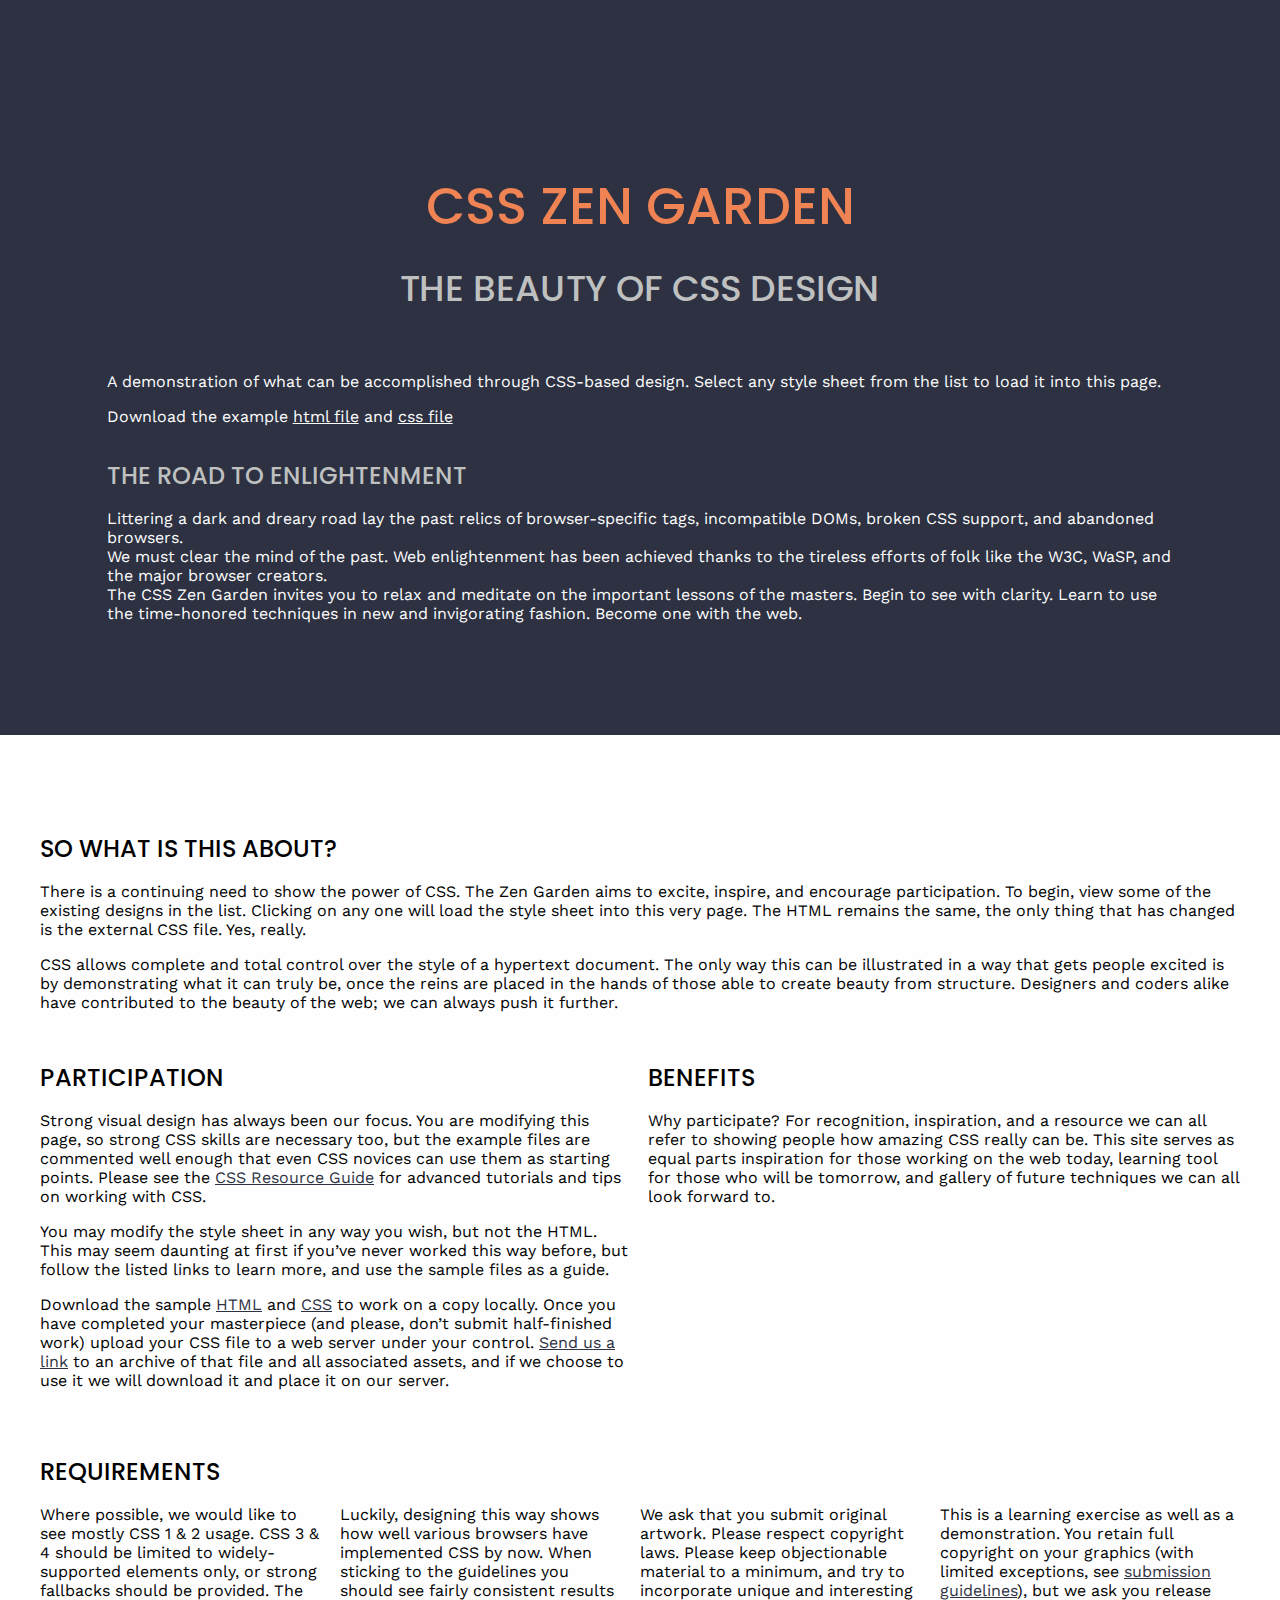
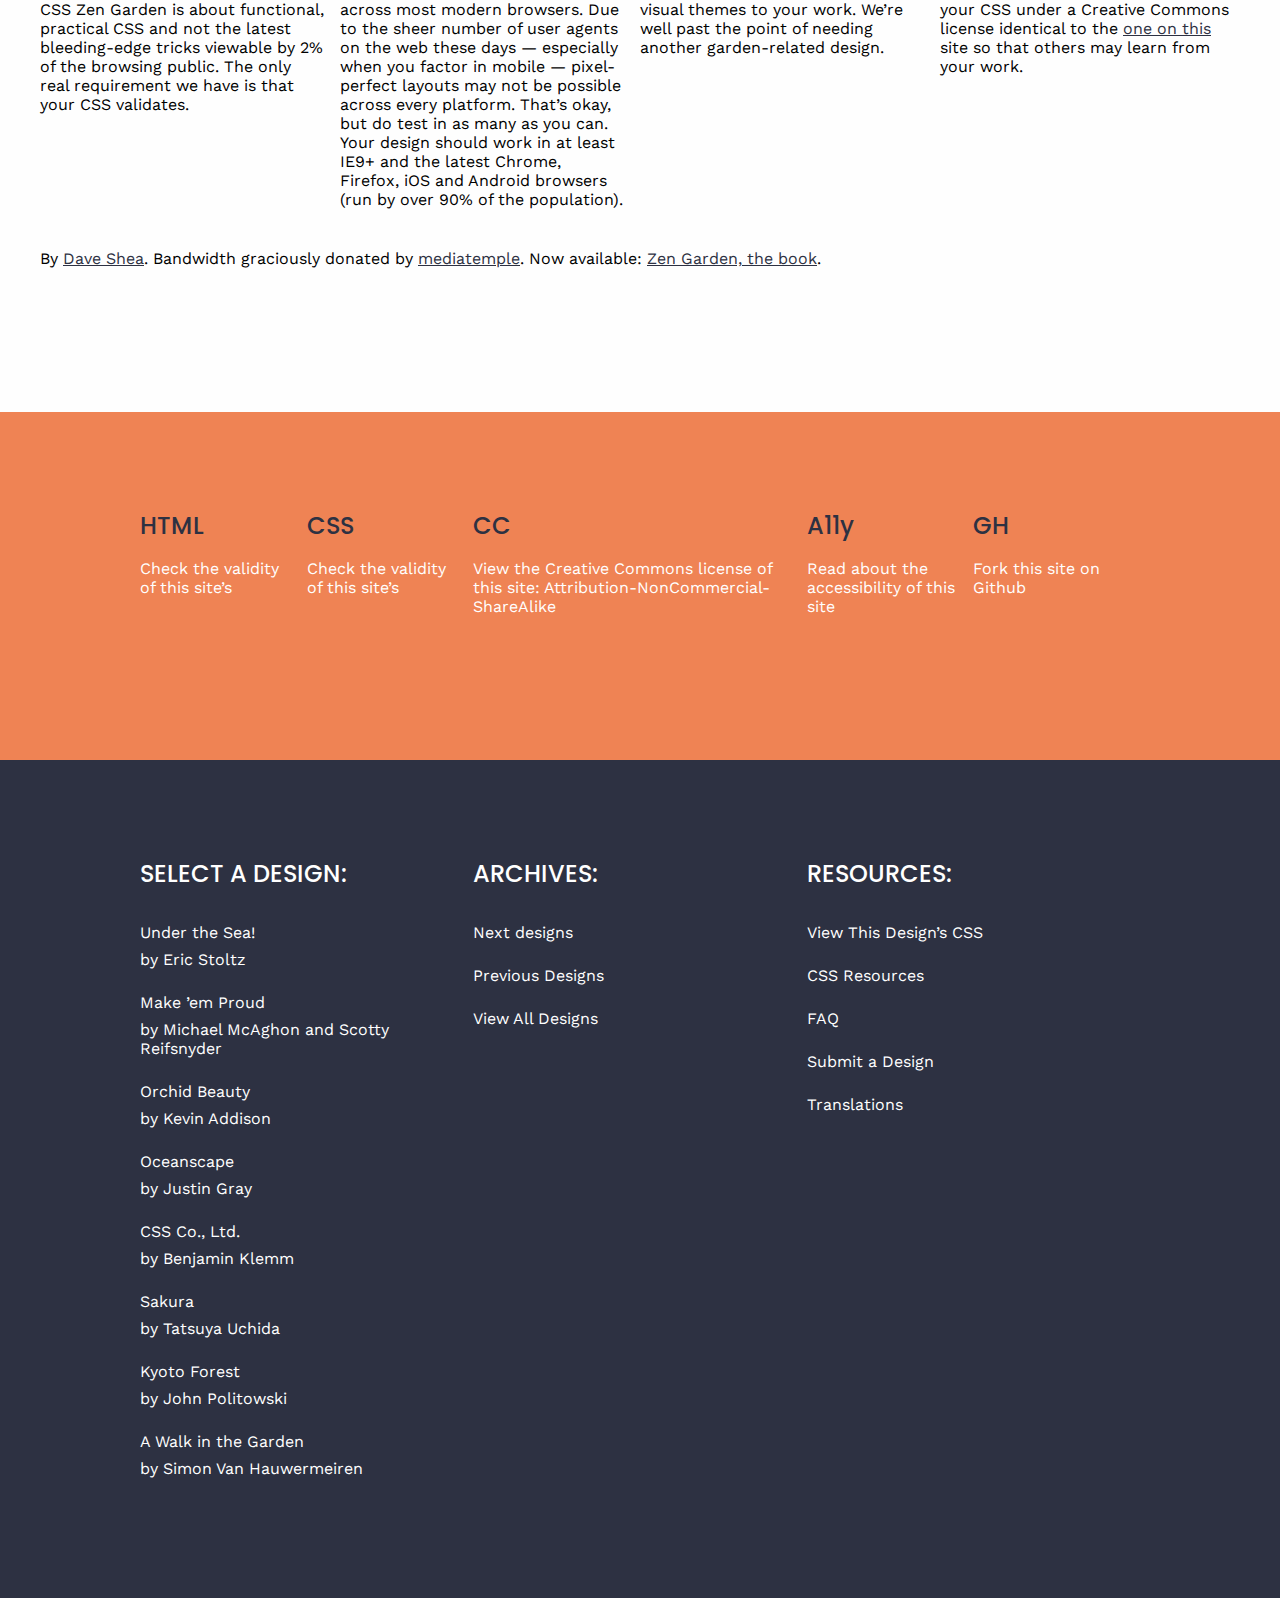
<file: csszengarden/index.html>
<!DOCTYPE html>
<html lang="en">
<head>
    <meta charset="UTF-8">
    <meta http-equiv="X-UA-Compatible" content="IE=edge">
    <meta name="viewport" content="width=device-width, initial-scale=1.0">
    <title>CZZ zen garden — Rachel Yoon</title>
    <link rel="stylesheet" href="style.css">
    <link rel="stylesheet" href="gridsystem.css">
    <link rel="preconnect" href="https://fonts.googleapis.com">
<link rel="preconnect" href="https://fonts.gstatic.com" crossorigin>
<link href="https://fonts.googleapis.com/css2?family=Poppins:wght@500&family=Work+Sans&display=swap" rel="stylesheet">
</head>
<body>
    <section class="intro">
        <h1>CSS ZEN GARDEN</h1>
        <h2>THE BEAUTY OF CSS DESIGN</h2>
        <div class="grid">
            <div class="col-sm-1"></div>
            <div class="col-sm-10">
                <div class="summary">
                    <p>A demonstration of what can be accomplished through CSS-based design. Select any style sheet from the list to load it into this page.</p>
                    <p>Download the example <a href="/examples/index">html file</a> and <a href="/examples/style.css">css file</a></p>
                </div>
                <div class="preamble">
                    <h3>THE ROAD TO ENLIGHTENMENT</h3>
                    <p>
                        Littering a dark and dreary road lay the past relics of browser-specific tags, incompatible DOMs, broken CSS support, and abandoned browsers.<br>We must clear the mind of the past. Web enlightenment has been achieved thanks to the tireless efforts of folk like the W3C, WaSP, and the major browser creators.<br>The CSS Zen Garden invites you to relax and meditate on the important lessons of the masters. Begin to see with clarity. Learn to use the time-honored techniques in new and invigorating fashion. Become one with the web. 
                    </p>
                </div>
            </div>
            <div class="col-sm-1"></div>
        </div>
    </section>

    <section class="main_supporting">
        <div class="explanation ">
            <h3>SO WHAT IS THIS ABOUT?</h3>
            <p>
                There is a continuing need to show the power of CSS. The Zen Garden aims to excite, inspire, and encourage participation. To begin, view some of the existing designs in the list. Clicking on any one will load the style sheet into this very page. The HTML remains the same, the only thing that has changed is the external CSS file. Yes, really.
            </p>
            <p>
                CSS allows complete and total control over the style of a hypertext document. The only way this can be illustrated in a way that gets people excited is by demonstrating what it can truly be, once the reins are placed in the hands of those able to create beauty from structure. Designers and coders alike have contributed to the beauty of the web; we can always push it further.
            </p>
        </div>
        <div class="grid">
            <div class="participation col-sm-12 col-md-6">
                <h3>PARTICIPATION</h3>
                <p>
                    Strong visual design has always been our focus. You are modifying this page, so strong CSS skills are necessary too, but the example files are commented well enough that even CSS novices can use them as starting points. Please see the <a href="http://www.mezzoblue.com/zengarden/resources/">CSS Resource Guide</a> for advanced tutorials and tips on working with CSS.
                </p>
                <p>
                    You may modify the style sheet in any way you wish, but not the HTML. This may seem daunting at first if you’ve never worked this way before, but follow the listed links to learn more, and use the sample files as a guide.
                </p>
                <p>
                    Download the sample <a href="/examples/index">HTML</a> and <a href="/examples/style.css">CSS</a> to work on a copy locally. Once you have completed your masterpiece (and please, don’t submit half-finished work) upload your CSS file to a web server under your control. <a href="http://www.mezzoblue.com/zengarden/submit/">Send us a link</a> to an archive of that file and all associated assets, and if we choose to use it we will download it and place it on our server.
                </p>
            </div>
            <div class="benefits col-sm-12 col-md-6">
                <h3>BENEFITS</h3>
                <p>
                    Why participate? For recognition, inspiration, and a resource we can all refer to showing people how amazing CSS really can be. This site serves as equal parts inspiration for those working on the web today, learning tool for those who will be tomorrow, and gallery of future techniques we can all look forward to.
                </p>
            </div>
        </div>
        <div class="requirements">
            <h3>REQUIREMENTS</h3>
           <div class="grid">
                <p class="col-sm-12 col-md-6 col-lg-3">
                    Where possible, we would like to see mostly CSS 1 & 2 usage. CSS 3 & 4 should be limited to widely-supported elements only, or strong fallbacks should be provided. The CSS Zen Garden is about functional, practical CSS and not the latest bleeding-edge tricks viewable by 2% of the browsing public. The only real requirement we have is that your CSS validates.
                </p>
                <p class="col-sm-12 col-md-6 col-lg-3">
                    Luckily, designing this way shows how well various browsers have implemented CSS by now. When sticking to the guidelines you should see fairly consistent results across most modern browsers. Due to the sheer number of user agents on the web these days — especially when you factor in mobile — pixel-perfect layouts may not be possible across every platform. That’s okay, but do test in as many as you can. Your design should work in at least IE9+ and the latest Chrome, Firefox, iOS and Android browsers (run by over 90% of the population).
                </p>
                <p class="col-sm-12 col-md-6 col-lg-3">
                    We ask that you submit original artwork. Please respect copyright laws. Please keep objectionable material to a minimum, and try to incorporate unique and interesting visual themes to your work. We’re well past the point of needing another garden-related design.
                </p>
                <p class="col-sm-12 col-md-6 col-lg-3">
                    This is a learning exercise as well as a demonstration. You retain full copyright on your graphics (with limited exceptions, see <a href="http://www.mezzoblue.com/zengarden/submit/guidelines/">submission guidelines</a>), but we ask you release your CSS under a Creative Commons license identical to the <a href="http://creativecommons.org/licenses/by-nc-sa/3.0/" title="View the Zen Garden's license information.">one on this</a> site so that others may learn from your work.
                </p>
           </div>
           <p>
            By <a href="http://www.mezzoblue.com/">Dave Shea</a>. Bandwidth graciously donated by <a href="http://www.mediatemple.net/">mediatemple</a>. Now available: <a href="http://www.amazon.com/exec/obidos/ASIN/0321303474/mezzoblue-20/">Zen Garden, the book</a>.
           </p>
        </div>
    </section>

    <footer class="grid">
        <div class="col-sm-1"></div>
        <div class="col-sm-10 grid">
            <div class="col-sm-12 col-md-4 col-lg-2">
                <a href="http://validator.w3.org/check/referer"><h3>HTML</h3>
                <p>Check the validity of this site&#8217;s</p></a>
            </div>
            <div class="col-sm-12 col-md-4 col-lg-2">
                <a href="http://jigsaw.w3.org/css-validator/check/referer"><h3>CSS</h3>
                <p>Check the validity of this site&#8217;s</p></a>
            </div>
            <div class="col-sm-12 col-md-4 col-lg-4">
                <a href="http://creativecommons.org/licenses/by-nc-sa/3.0/"><h3>CC</h3>
                <p>View the Creative Commons license of this site: Attribution-NonCommercial-ShareAlike</p></a>
            </div>
            <div class="col-sm-12 col-md-4 col-lg-2">
                <a href="http://mezzoblue.com/zengarden/faq/#aaa"><h3>A11y</h3>
                <p>Read about the accessibility of this site</p></a>
            </div>
            <div class="col-sm-12 col-md-4 col-lg-2">
                <a href="https://github.com/mezzoblue/csszengarden.com"><h3>GH</h3>
                <p>Fork this site on Github</p></a>
            </div>
        </div>
        <div class="col-sm-1"></div>
    </footer>

    <section class="sidebar grid">
        <div class="col-sm-1"></div>
        <div class="col-sm-10 grid">
            <div class="selectdesign col-sm-12 col-md-4">
                <h3>SELECT A DESIGN:</h3>
                <ul>
                    <li>
                        <a href="/221/" class="design-name"><p>Under the Sea!</p></a>
                        <a href="http://andrewlohman.com/" class="designer-name"><p>by Eric Stoltz</p></a>
                    </li>
                    <li>
                        <a href="/220/" class="design-name"> <p>Make &#8217;em Proud </p></a>
                        <a href="http://danielmall.com/" class="designer-name"><p>by Michael McAghon and Scotty Reifsnyder</p></a>
                    </li>
                    <li>
                        <a href="/219/" class="design-name"> <p>Orchid Beauty</p></a>
                        <a href="http://steffen-knoeller.de" class="designer-name"><p>by Kevin Addison</p></a>
                    </li>
                    <li>
                        <a href="/218/" class="design-name"> <p>Oceanscape </p></a>
                        <a href="http://trentwalton.com" class="designer-name"><p>by Justin Gray</p></a>
                    </li>
                    <li>
                        <a href="/217/" class="design-name"> <p>CSS Co., Ltd. </p></a>
                        <a href="http://elliotjaystocks.com/" class="designer-name"> <p>by Benjamin Klemm</p></a>
                    </li>
                    <li>
                        <a href="/216/" class="design-name"> <p>Sakura </p></a>
                        <a href="http://jeremycarlson.com" class="designer-name"> <p>by Tatsuya Uchida</p></a>
                    </li>
                    <li>
                        <a href="/215/" class="design-name"> <p>Kyoto Forest </p></a>
                        <a href="http://meltmedia.com/" class="designer-name"><p>by John Politowski</p></a>
                    </li>
                    <li>
                        <a href="/214/" class="design-name"> <p>A Walk in the Garden </p></a>
                        <a href="http://www.mezzoblue.com/" class="designer-name"> <p>by Simon Van Hauwermeiren</p></a>
                    </li>
                </ul>
            </div>
            <div class="archives col-sm-12 col-md-4">
                <h3>ARCHIVES:</h3>
                <ul>
                    <li>
                        <a href="/214/page1"> Next designs </a>
                    </li>
                    <li>
                        <a href="/214/page1">Previous Designs </a>
                    </li>
                    <li>
                        <a href="http://www.mezzoblue.com/zengarden/alldesigns/">View All Designs</a>
                    </li>
                </ul>
            </div>
            <div class="resources col-sm-12 col-md-4">
                <h3>RESOURCES:</h3>
                <ul>
                    <li>   
                        <a href="style.css">View This Design&#8217;s CSS</a>
                    </li>
                    <li>
                        <a href="http://www.mezzoblue.com/zengarden/resources/">CSS Resources</a>
                    </li>
                    <li>
                        <a href="http://www.mezzoblue.com/zengarden/faq/">FAQ</a>
                    </li>
                    <li>
                        <a href="http://www.mezzoblue.com/zengarden/submit/">Submit a Design</a>
                    </li>
                    <li>
                        <a href="http://www.mezzoblue.com/zengarden/translations/">Translations</a>
                    </li>
                </ul>
            </div>
        </div>
        <div class="col-sm-1"></div>
    </section>
</body>
</html>
</file>
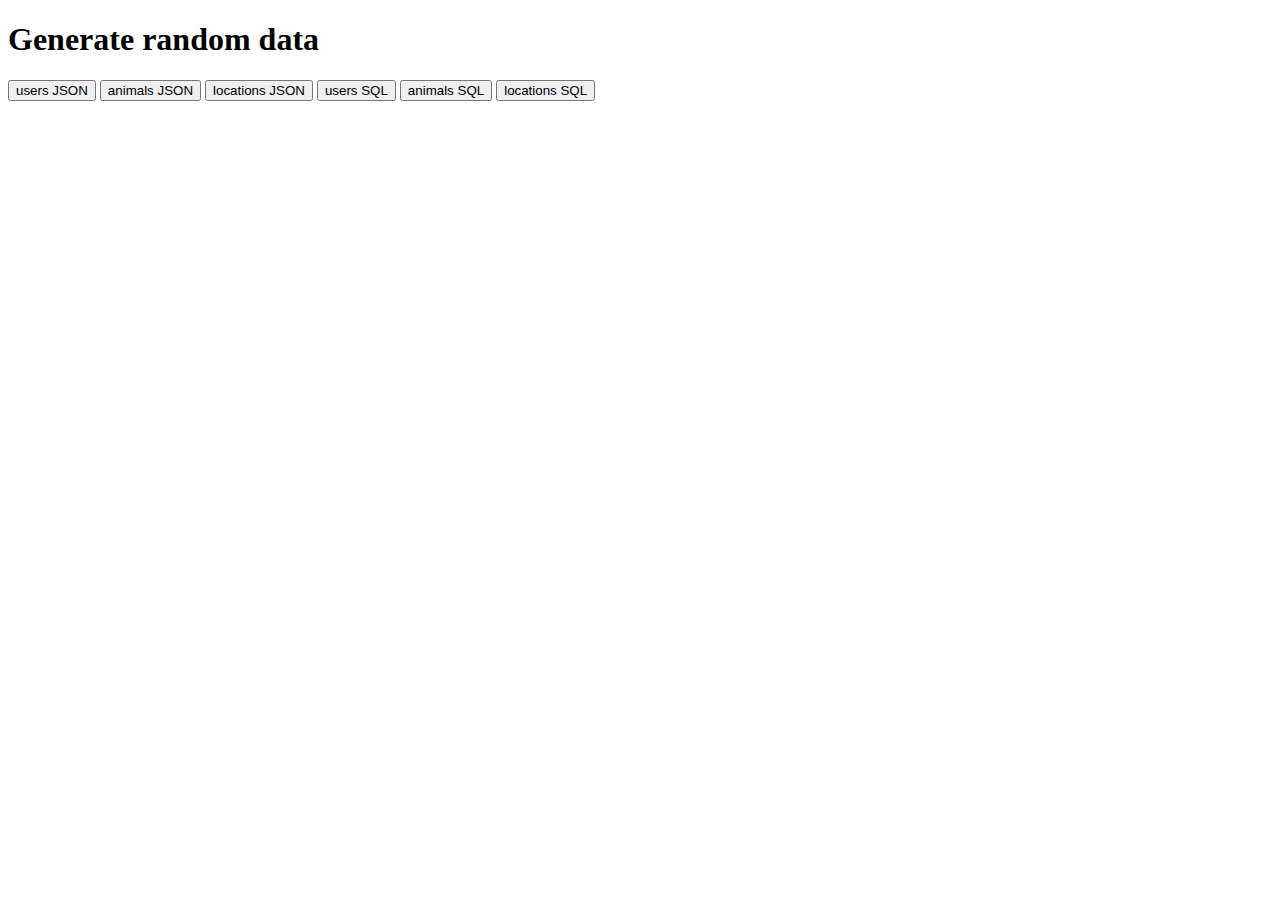
<file: data/generator.html>
<!DOCTYPE html>
<html lang="en">
<head>
    <meta charset="UTF-8">
    <meta http-equiv="X-UA-Compatible" content="IE=edge">
    <meta name="viewport" content="width=device-width, initial-scale=1.0">
    <title>Data Generator</title>

    <!-- https://chancejs.com-->
    <script src="./chance.min.js"></script>
    <!--https://github.com/blueimp/JavaScript-MD5-->
    <script src="./md5.min.js"></script>
    <!--https://day.js.org/-->
    <script src="./dayjs.min.js"></script>

    <script src="./generator.js"></script>

</head>
<body>
    <h1>Generate random data</h1>
    <div>
        <button class="users-json">users JSON</button>
        <button class="animals-json">animals JSON</button>
        <button class="locations-json">locations JSON</button>
        <button class="users-SQL">users SQL</button>
        <button class="animals-SQL">animals SQL</button>
        <button class="locations-SQL">locations SQL</button>
    </div>
    <div class="output"></div>
</body>
</html>
</file>
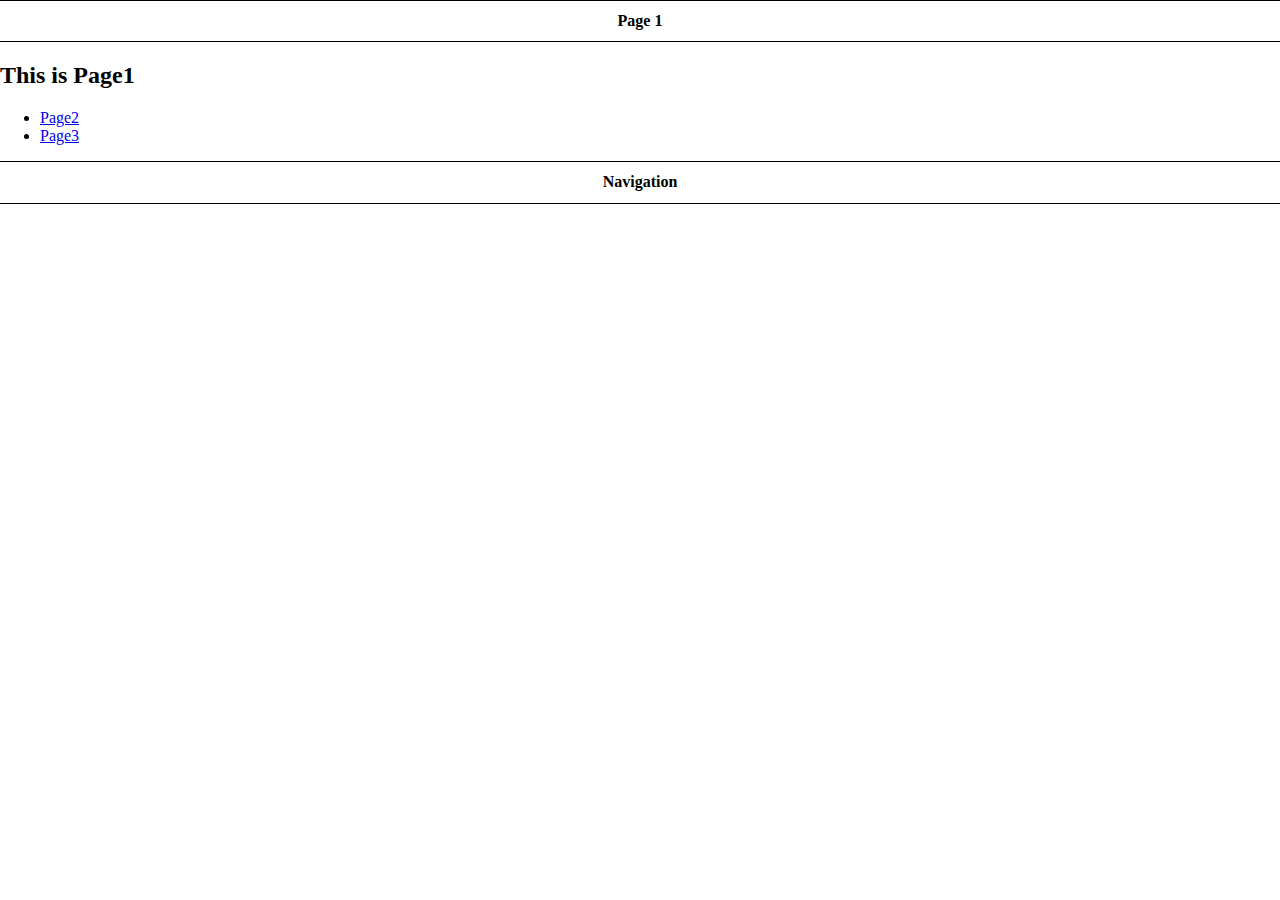
<file: examples/jquery_mobile.html>
<!DOCTYPE html>
<html lang="en">
<head>
    <meta charset="UTF-8">
    <meta http-equiv="X-UA-Compatible" content="IE=edge">
    <meta name="viewport" content="width=device-width, initial-scale=1.0">
    <title>jQuery Example</title>

    <link rel="stylesheet" href="../lib/css/jquery.mobile.structure-1.4.5.min.css">

    <script src="../lib/js/jquery-2.2.4.min.js"></script>    
    <script src="../lib/js/jquery.mobile-1.4.5.min.js"></script>    
</head>
<body>
    <section data-role="page" id="page1">
        <header data-role="header">
            <h1>Page 1</h1>
        </header>
        <div data-role="main">
            <!-- All content goes here -->
            <h2>This is Page1</h2>

            <ul>
                <li>
                    <a href="#page2">Page2</a>
                </li>
                <li>
                    <a href="#page3">Page3</a>
                </li>
            </ul>
        </div>
        <footer data-role="footer">
            <h1>Navigation</h1>
        </footer>
    </section>

    <section data-role="page" id="page2">
        <header data-role="header">
            <h1>Page 2</h1>
        </header>
        <div data-role="main">
            <!-- All content goes here -->
            <h2>This is Page2</h2>
            <ul>
                <li>
                    <a href="#page1">Page1</a>
                </li>
                <li>
                    <a href="#page3">Page3</a>
                </li>
            </ul>
        </div>
        <footer data-role="footer">
            <h1>Navigation</h1>
        </footer>
    </section>
    <section data-role="page" id="page3">
        <header data-role="header">
            <h1>Page 3</h1>
            <a href="#" data-rel="back">Back</a>
        </header>
        <div data-role="main">
            <!-- All content goes here -->
            <h2>This is Page3</h2>
        </div>
        <footer data-role="footer">
            <h1>Navigation</h1>
        </footer>
    </section>
</body>
</html>
</file>
<file: csszengarden/style.css>
:root {
	--color--neutral-light:#FEFEFE;
	--color--neutral-grey:#BFC0C0;


	--color--black:#000;
	--color--white:#fff;
    --color--navy:#2D3142;
    --color--orange:#EF8354;


	--font-heading:'Poppins', serif;
	--font-paragraph:'Work Sans', sans-serif;
}

body{
    margin:0;
    font-family: var(--font-paragraph);
}

a{
    text-decoration: underline;
}

a:hover{
    opacity:0.8;
}

/*font*/

h1,h2,h3{
    font-family: var(--font-heading);
    font-weight: 500;
    margin:0;
}

p{
    font-family: var(--font-paragraph);
    font-weight: 400;
}

h1{
    font-size:51px;
}
h2{
    font-size:36px;
}
h3{
    font-size: 24px;
}



/*section1*/

.intro{
    background-color: var(--color--navy);
    padding-top:168px;
    padding-bottom: 96px;
}

h1{
    color:var(--color--orange);
    text-align:center;
    margin-bottom:16px;
}

.intro h2{
    text-align:center;
    color:var(--color--neutral-grey);

}

.intro a{
    color:var(--color--white);
}



.intro>h2{
    margin-bottom:40px;
}

.intro p{
    color:var(--color--white);
}

.intro .summary{
    margin-bottom:32px;
}

.intro h3{
    color:var(--color--neutral-grey);
}


/*section2*/

.main_supporting{
    background-color: var(--color--neutral-light);
    padding:96px 40px;
}

.main_supporting a{
    color:var(--color--navy);
}

.main_supporting h2{
    margin-bottom:24px;
}

.main_supporting>div{
    margin-bottom:48px;
}

.participation{
    margin-bottom:56px;
}

.requirements p{
    margin-bottom:24px;
}



/*footer*/

footer{
    background-color: var(--color--orange);
    padding:96px 40px;
}

footer a{
    text-decoration: none;
}

footer h3{
    color:var(--color--navy);
}

footer p{
    color:var(--color--white);
}

footer .grid>div{
    margin-bottom:32px;
}



/*sidebar*/

.sidebar{
    background-color: var(--color--navy);
    padding:96px 40px;
    color:var(--color--white);
   
}

.sidebar a{
    text-decoration: none;
    color:var(--color--white);
}


.sidebar h3{
    margin-bottom:32px;
}

.sidebar ul{
    padding:0
}

.sidebar ul>li>a:first-of-type>p{
    margin-bottom:8px;
}
.sidebar ul>li>a:last-of-type>p{
    margin-top:0;
}

.sidebar ul>li{
    margin-bottom:24px;
}


.sidebar li{
    list-style:none;
}

.sidebar .grid>div{
    margin-bottom:32px;
}

.resources{
    margin-bottom:0;
}





/*medium*/

@media(min-width:550px) {
	.participation{
        margin-bottom:0;
        margin-right:8px;
    }
    .benefits{
        margin-left:8px;
    }

    .requirements p:first-of-type{
        margin-bottom:0;
        margin-right:16px;
    }
    .requirements p:nth-of-type(3){
        margin-bottom:0;
        margin-right:16px;
    }


    /*footer*/
    footer .grid>div{
        margin-right:16px;
    }

    footer .grid>div:nth-of-type(3){
        margin-right:0;
    }


    /*sidebar*/
    .sidebar .grid>div{
        margin-bottom:0;
    }
    

    
    
}


/*large*/

@media(min-width:900px) {
    .requirements p{
        margin-right:16px;
    }
    .requirements p:last-of-type{
        margin-right:0;
    }

    footer .grid>div:nth-of-type(3){
        margin-right:16px;
    }
    footer .grid>div:last-of-type(3){
        margin-right:0;
    }

    /*sidebar*/
    .sidebar .grid>div{
        margin-right:16px;
    }

    .resources{
        margin-right:0;
    }
}
</file>
<file: csszengarden/gridsystem.css>
.grid{
	display: grid;
	grid-template-columns: repeat(12, 1fr);
}




/* Extra Small*/
@media(min-width:0px) {
	.col-xs-1{ grid-column: span 1}
	.col-xs-2{ grid-column: span 2}
	.col-xs-3{ grid-column: span 3}
	.col-xs-4{ grid-column: span 4}
	.col-xs-5{ grid-column: span 5}
	.col-xs-6{ grid-column: span 6}
	.col-xs-7{ grid-column: span 7}
	.col-xs-8{ grid-column: span 8}
	.col-xs-9{ grid-column: span 9}
	.col-xs-10{ grid-column: span 10}
	.col-xs-11{ grid-column: span 11}
	.col-xs-12{ grid-column: span 12}
}


/*small*/
@media(min-width:380px) {
	.col-sm-1{ grid-column: span 1}
	.col-sm-2{ grid-column: span 2}
	.col-sm-3{ grid-column: span 3}
	.col-sm-4{ grid-column: span 4}
	.col-sm-5{ grid-column: span 5}
	.col-sm-6{ grid-column: span 6}
	.col-sm-7{ grid-column: span 7}
	.col-sm-8{ grid-column: span 8}
	.col-sm-9{ grid-column: span 9}
	.col-sm-10{ grid-column: span 10}
	.col-sm-11{ grid-column: span 11}
	.col-sm-12{ grid-column: span 12}
}

/*Medium*/
@media(min-width:550px) {
	.col-md-1{ grid-column: span 1}
	.col-md-2{ grid-column: span 2}
	.col-md-3{ grid-column: span 3}
	.col-md-4{ grid-column: span 4}
	.col-md-5{ grid-column: span 5}
	.col-md-6{ grid-column: span 6}
	.col-md-7{ grid-column: span 7}
	.col-md-8{ grid-column: span 8}
	.col-md-9{ grid-column: span 9}
	.col-md-10{ grid-column: span 10}
	.col-md-11{ grid-column: span 11}
	.col-md-12{ grid-column: span 12}
}

/*Large*/
@media(min-width:900px) {
	.col-lg-1{ grid-column: span 1}
	.col-lg-2{ grid-column: span 2}
	.col-lg-3{ grid-column: span 3}
	.col-lg-4{ grid-column: span 4}
	.col-lg-5{ grid-column: span 5}
	.col-lg-6{ grid-column: span 6}
	.col-lg-7{ grid-column: span 7}
	.col-lg-8{ grid-column: span 8}
	.col-lg-9{ grid-column: span 9}
	.col-lg-10{ grid-column: span 10}
	.col-lg-11{ grid-column: span 11}
	.col-lg-12{ grid-column: span 12}
}

/* Extra large*/
@media(min-width:1200px) {
	.col-xl-1{ grid-column: span 1}
	.col-xl-2{ grid-column: span 2}
	.col-xl-3{ grid-column: span 3}
	.col-xl-4{ grid-column: span 4}
	.col-xl-5{ grid-column: span 5}
	.col-xl-6{ grid-column: span 6}
	.col-xl-7{ grid-column: span 7}
	.col-xl-8{ grid-column: span 8}
	.col-xl-9{ grid-column: span 9}
	.col-xl-10{ grid-column: span 10}
	.col-xl-11{ grid-column: span 11}
	.col-xl-12{ grid-column: span 12}
}
</file>
